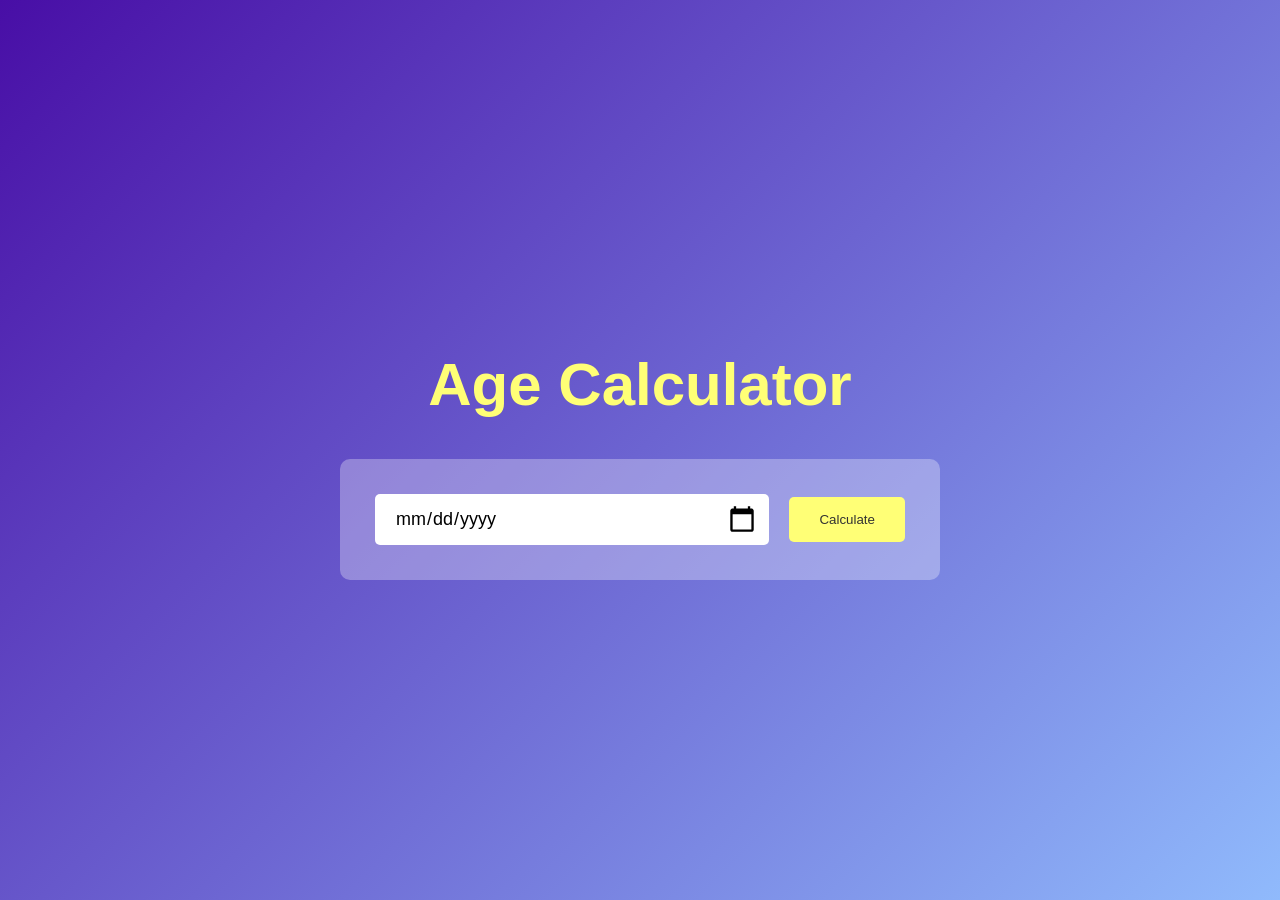
<file: age-calculator/index.html>
<!DOCTYPE html>
<html lang="en">
<head>
    <meta charset="UTF-8">
    <meta name="viewport" content="width=device-width, initial-scale=1.0">
    <title>Age Calculator</title>
    <link rel="stylesheet" href="style.css">
</head>
<body>
    <div class="container">
        <div class="calculator">
            <h1><br> <span>Age Calculator</span></h1>
            <div class="input-box">
                <input type="date" id = "date">
                <button onclick="calculateAge()">Calculate</button>
            
            </div>
            <p id="result"></p>
        </div>
    </div>
    
    <script src="script.js"></script>
</body>
</html>
</file>
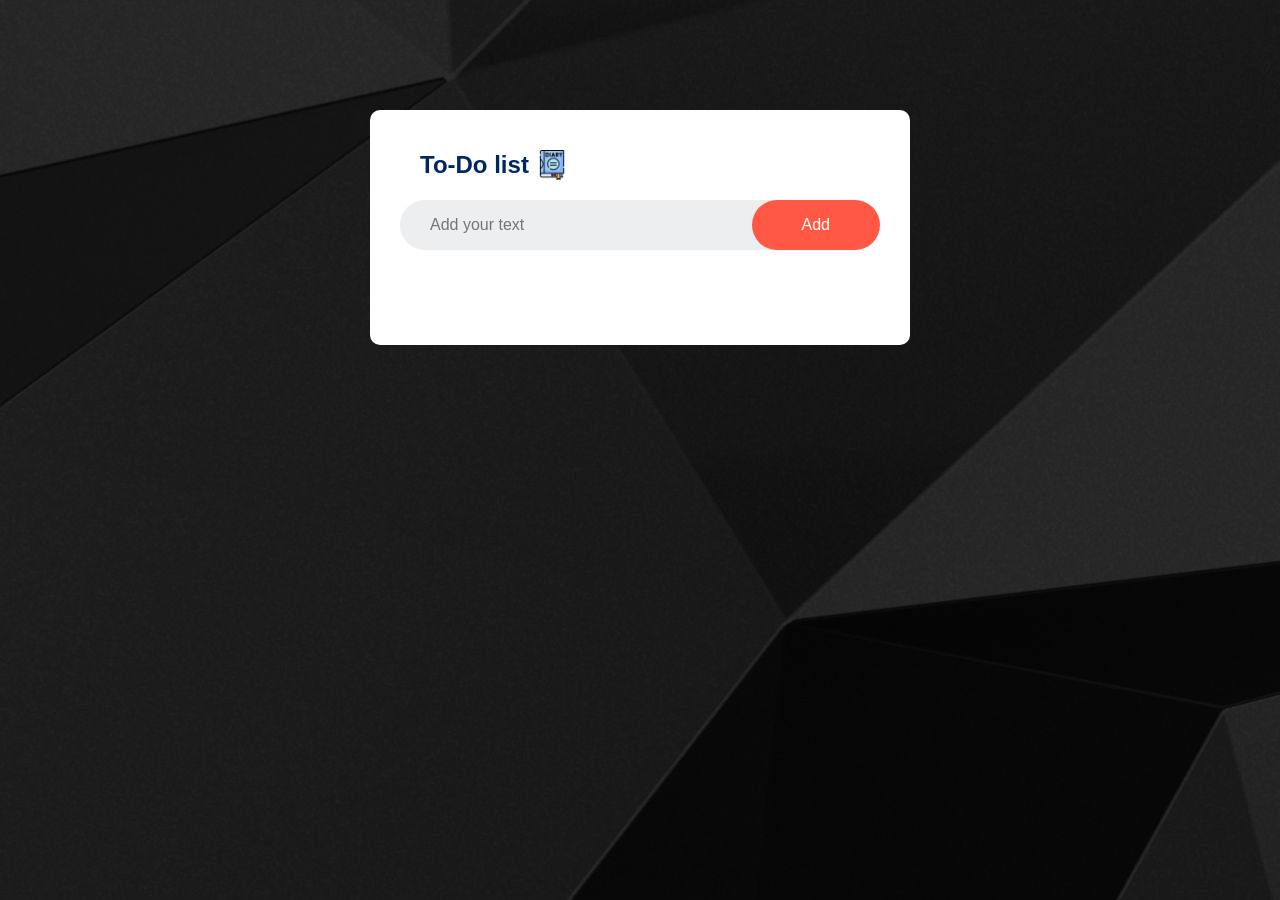
<file: todo app/index.html>
<!DOCTYPE html>
<html lang="en">
<head>
<meta charset="UTF-8">
<meta name="viewport" content="width=device-width, initial-scale=1.0">
<title>TO-DO list app</title>
<link rel="stylesheet" href="style.css">
</head>
<body>
    <div class="container">
    <div class="todo-app">
    <h2>To-Do list <img src="icon.png" alt="" class="header-icon"></h2>
    <div class="row">
    <input type="text" id="input-box" placeholder="Add your text">
    <button onclick="AddTask()">Add</button>
    </div>  
    <ul id="list-container">

    </ul> 
    </div>
    </div>
<script src="script.js"></script>
</body>
</html>
</file>
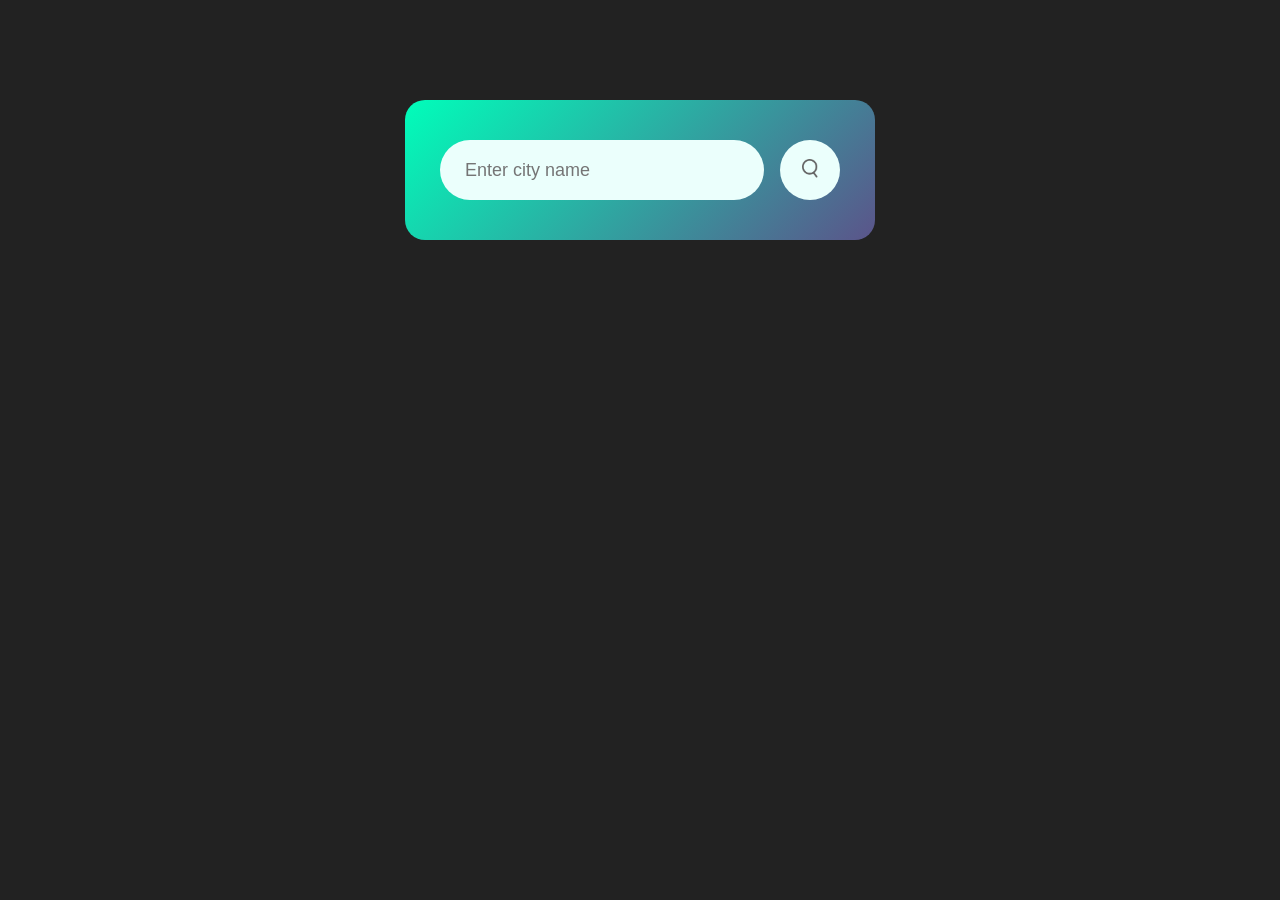
<file: weather-app/index.html>
<!DOCTYPE html>
<html lang="en">
<head>
    <meta charset="UTF-8">
    <meta name="viewport" content="width=device-width, initial-scale=1.0">
    <title>weather App</title>
    <link rel="stylesheet" href="style.css">
    <link rel="shortcut icon" href="img/clear.png">
</head>
<body>
    <div class="card">
        <div class="search">
            <input type="text" placeholder="Enter city name" spellcheck="false">
            <button><img src="img/search.png" alt=""></button>
        </div>
        <div class="error">
            <p>Invalid city name.</p>
        </div>
        <div class="weather">
            <img src="img/rain.png" class="weather-icon" alt="">
            <h1 class="temp">22*C</h1>
            <h2 class="city">New York</h2>
            <div class="details">
                <div class="col">
                    <img src="img/humidity.png" alt="">
                    <div>
                        <p class="humidity">50%</p>
                        <p>humidity</p>
                    </div>
                </div>
                <div class="col">
                    <img src="img/wind.png" alt="">
                    <div>
                        <p class="wind">15 kn</p>
                        <p>wind speed</p>
                    </div>
                </div>
            </div>
        </div>
    </div>
    <script src="script.js"></script>
</body>
</html>
</file>
<file: age-calculator/style.css>
*{
    margin: 0;
    padding: 0;
    font-family: 'Poppins', sans-serif;
    box-sizing: border-box;
}

.container{
    width: 100%;
    min-height: 100vh;
    display: flex;
    align-items: center;
    justify-content: center;
    background: linear-gradient(135deg, #480ea6, #90bafc);
    color: #fff;
    padding: 10px;
}

.calculator{
    width: 100%;
    max-width: 600px;
    margin: 0 auto;
    text-align: center;
}

.calculator h1{
    font-size: 60px;

}

.calculator h1 span{
    color: #ffff76;
}


.input-box{
    margin: 40px 0;
    padding: 35px;
    border-radius: 10px;
    background: rgba(255,255,255,0.3);
    display: flex;
    align-items: center;
}

.input-box input{
    flex: 1;
    margin-right: 20px;
    padding: 14px 20px;
    border: 0;
    outline: 0;
    font-size: 18px;
    border-radius: 5px;
    position: relative;
}

.input-box button{
    background: #ffff76;
    border: 0;
    outline: 0;
    padding: 15px 30px;
    border-radius: 5px;
    font-weight: 500;
    color: #333;
    cursor: pointer;
}

.input-box input::-webkit-calendar-picker-indicator{
    top: 0;
    left: 0;
    right: 0;
    bottom: 0;
    width: auto;
    height: auto;
    position: absolute;
    background-position: calc(100% - 10px);
    background-size: 30px;
    cursor: pointer;
}
</file>
<file: todo app/style.css>
* {
    margin: 0;
    padding: 0;
    font-family: 'Poppins', sans-serif;    
    box-sizing: border-box;    
}

.container {
    width: 100%; 
    min-height: 100vh;
    background-image: url(dikshant.png);
    padding: 10px;
}

.header-icon {
    width: 30px;          
    height: 30px;        
    vertical-align: middle;  
    margin-left: 8px;    
}

.todo-app {
    width: 100%;
    max-width: 540px;
    background: #ffffff;
    margin: 100px auto 20px;
    padding: 40px 30px 70px;
    border-radius: 10px;
}

.todo-app h2 {
    color: #002765;
    display: flex;
    align-items: center;
    margin-bottom: 20px;
    margin-left: 20px;
}

.row {
    display: flex;
    align-items: center;
    justify-content: space-between;
    background: #edeef0;
    border-radius: 30px;
    padding-left: 20px;
    margin-bottom: 25px;
}

input {
    flex: 1;
    border: none;
    outline: none;
    background: transparent;
    padding: 10px;
    font-size: 16px;
}

button {
    border: none;
    outline: none;
    padding: 16px 50px;
    background: #ff5945;
    color: #fff;
    font-size: 16px;
    cursor: pointer;
    border-radius: 40px;
}

button:hover {
    background: #e04535;
}

ul li {
    list-style: none;
    font-size: 17px;
    padding: 12px 50px 12px 50px; /* Added right padding for delete button */
    user-select: none;
    cursor: pointer;
    position: relative;
    word-wrap: break-word; /* Breaks long text */
    overflow-wrap: break-word; /* Better text wrapping */
    margin-bottom: 10px; /* Space between tasks */
}

ul li::before {
    content: '';
    position: absolute;
    height: 28px;
    width: 28px;
    border-radius: 50%;
    background-image: url(radio.png);
    background-size: cover;
    background-position: center;
    top: 12px;
    left: 8px;
}

ul li.checked {
    color: #555;
    text-decoration: line-through;
}

ul li.checked::before {
    background-image: url(check.png);
}

ul li span {
    position: absolute;
    right: 8px; /* Changed from 0 to 8px for padding */
    top: 50%; /* Center vertically */
    transform: translateY(-50%); /* Perfect vertical centering */
    width: 30px;
    height: 30px;
    font-size: 20px;
    color: #555;
    line-height: 30px;
    text-align: center;
    border-radius: 50%;
    cursor: pointer;
}

ul li span:hover {
    background: #edeef0;
    color: #ff5945;
}
</file>
<file: weather-app/style.css>
*{
    margin: 0;
    padding: 0;
    font-family: "popins",sans-serif;
    box-sizing: border-box;
}

body{
    background-color: #222;
}

.card{
    width: 90%;
    max-width: 470px;
    background: linear-gradient(135deg, #00feba, #5b548a);
    color: #fff;
    margin: 100px auto 0;
    border-radius: 20px;
    padding: 40px 35px;
    text-align: center;
}

.search{
    width: 100%;
    display: flex;
    align-items: center;
    justify-content: space-between;
}

.search input{
    border:0;
    outline: 0;
    background: #ebfffc;
    color: #555;
    padding: 10px 25px;
    height: 60px;
    border-radius: 30px;
    flex: 1;
    margin-right: 16px;
    font-size: 18px;
}

.search button{
    border: 0;
    outline: 0;
    background:#ebfffc;
    border-radius: 50%;
    width: 60px;
    height: 60px;
    cursor: pointer;
}

.search button img{
    width: 16px;
}

.weather-icon{
    width: 170px;
    margin-top: 30px;
}

.weather h1{
    font-size: 80px;
    font-weight: 500;
}


.weather h2{
    font-size: 45px;
    font-weight: 400;
    margin-top: -10px;
}

.details {
    display: flex;
    align-items: center;
    justify-content: center;
    padding: 0 20px;
    margin-top: 50px;
}

.col{
    display: flex;
    align-items: center;
    text-align: 10px;
}


.col img{
    width: 40px;
    margin-right: 10px;
}

.humidity, 
.wind{
    font-size: 20px;
    margin-top: -6px;

}

.weather {
  display: none;
}

.error {
  text-align: left;
  margin-left: 10px;
  font-size: 14px;
  margin-top: 10px;
  display: none;
  color: red;
}
</file>
